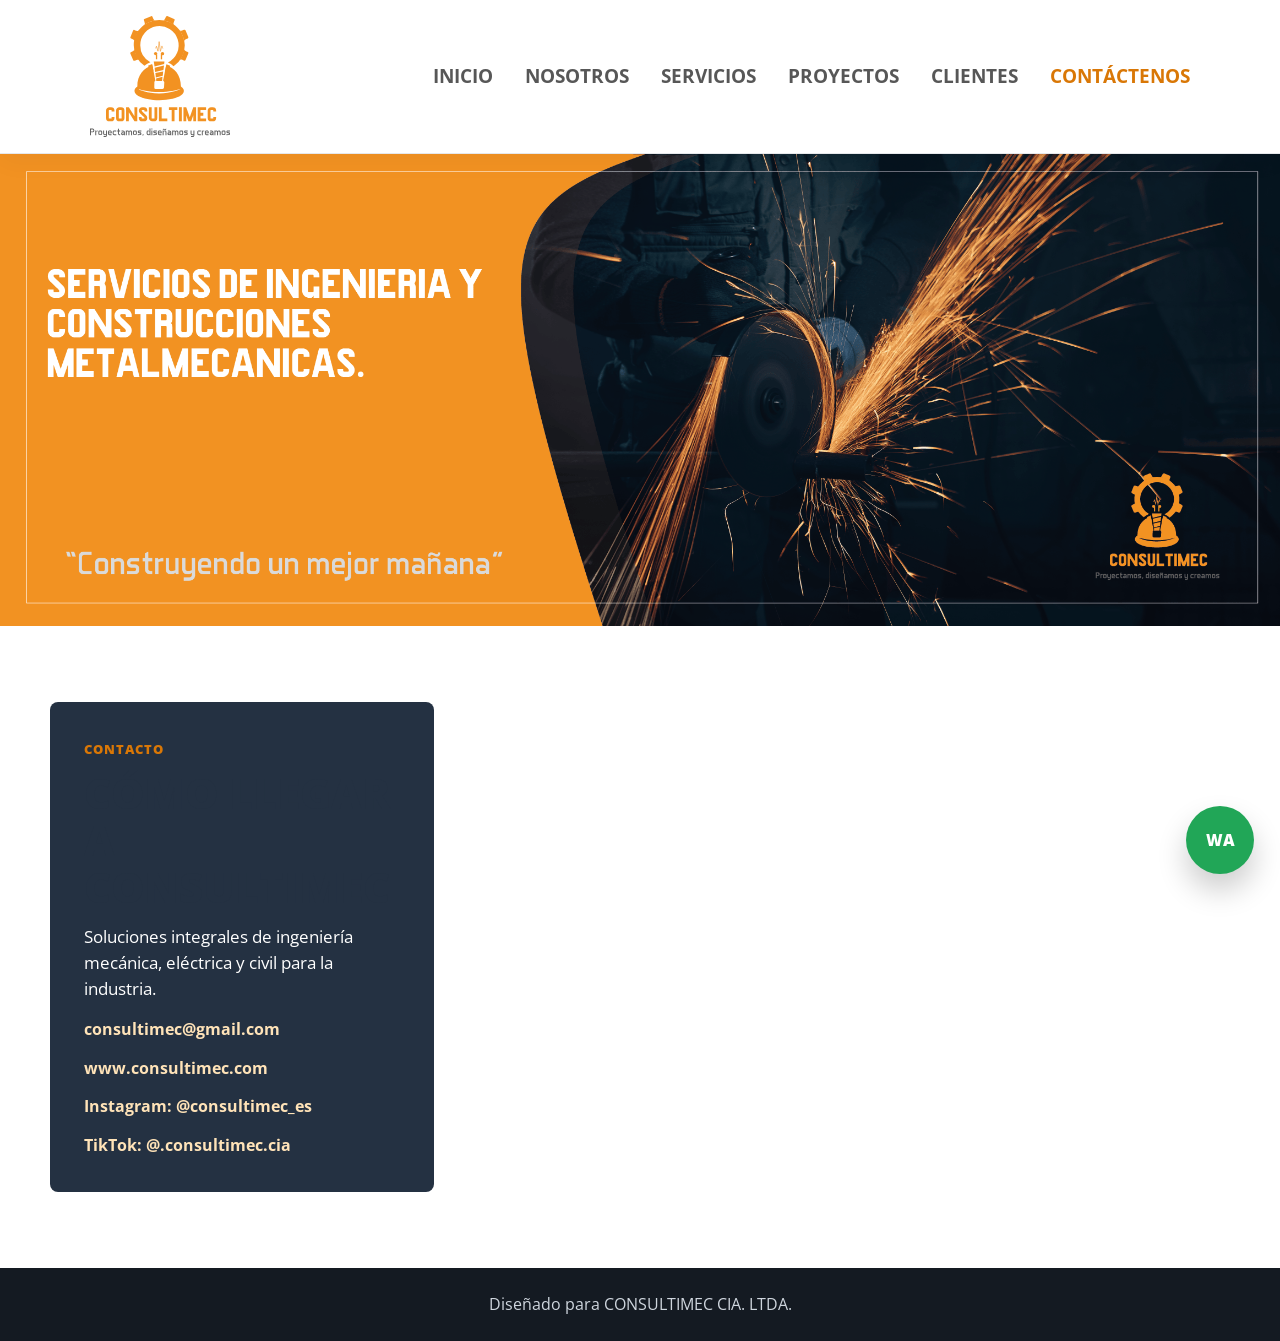
<file: contacto.html>
<!doctype html>
<html lang="es">
<head>
  <meta charset="utf-8">
  <meta name="viewport" content="width=device-width, initial-scale=1">
  <title>Contacto | CONSULTIMEC</title>
  <meta name="description" content="Contacta a CONSULTIMEC para proyectos de ingeniería y construcción metalmecánica.">
  <link rel="icon" href="assets/site/cropped-ISO_Mesa-de-trabajo-1-32x32.png">
  <link rel="preconnect" href="https://fonts.googleapis.com">
  <link rel="preconnect" href="https://fonts.gstatic.com" crossorigin>
  <link href="https://fonts.googleapis.com/css2?family=Open+Sans:wght@400;600;700;800&display=swap" rel="stylesheet">
  <link rel="stylesheet" href="styles.css">
</head>
<body>
  <header class="site-header">
    <a class="brand" href="índice.html" aria-label="CONSULTIMEC inicio">
      <img src="assets/site/LOGO-CONSULTIMEC.svg" alt="CONSULTIMEC">
    </a>

    <button class="menu-toggle" type="button" aria-label="Abrir menú" aria-expanded="false" aria-controls="main-menu">
      <span></span>
      <span></span>
      <span></span>
    </button>

    <nav id="main-menu" class="main-menu" aria-label="Menú principal">
      <a href="índice.html">Inicio</a>
      <a href="nosotros.html">Nosotros</a>
      <a href="servicios.html">Servicios</a>
      <a href="proyectos.html">Proyectos</a>
      <a href="clientes.html">Clientes</a>
      <a class="active" href="contacto.html">Contáctenos</a>
    </nav>
  </header>

  <main>
    <section class="hero" aria-label="Contacto CONSULTIMEC">
      <img src="assets/site/BANNER-1-CONSULTIMEC_Mesa-de-trabajo-1-min.png" alt="CONSULTIMEC">
    </section>

    <section class="section contact-section">
      <div class="contact-copy">
        <span class="eyebrow">Contacto</span>
        <h1>Cómo llegar a CONSULTIMEC</h1>
        <p>Soluciones integrales de ingeniería mecánica, eléctrica y civil para la industria.</p>

        <a class="contact-link" href="mailto:consultimec@gmail.com">
          consultimec@gmail.com
        </a>

        <a class="contact-link" href="https://www.consultimec.com/" target="_blank" rel="noopener noreferrer">
          www.consultimec.com
        </a>

        <a class="contact-link" href="https://www.instagram.com/consultimec_es/" target="_blank" rel="noopener noreferrer">
          Instagram: @consultimec_es
        </a>

        <a class="contact-link" href="https://www.tiktok.com/@.consultimec.cia" target="_blank" rel="noopener noreferrer">
          TikTok: @.consultimec.cia
        </a>
      </div>

      <iframe
        title="Ubicación de Consultimec"
        src="https://www.google.com/maps/embed?pb=!1m18!1m12!1m3!1d3987.054519571771!2d-79.60338318547431!3d-2.1327478377361855!2m3!1f0!2f0!3f0!3m2!1i1024!2i768!4f13.1!3m3!1m2!1s0x902d47a11564642d%3A0xa283aa83a86d9e23!2sConsultimec%20Cia.%20Ltda.!5e0!3m2!1ses-419!2sec!4v1624473456825!5m2!1ses-419!2sec"
        loading="lazy"
        referrerpolicy="no-referrer-when-downgrade">
      </iframe>
    </section>
  </main>

  <footer class="site-footer">
    <p>Diseñado para CONSULTIMEC CIA. LTDA.</p>
  </footer>

  <a class="whatsapp" href="https://wa.me/" aria-label="Contactar por WhatsApp">WA</a>

  <script>
    const menuToggle = document.querySelector(".menu-toggle");
    const mainMenu = document.querySelector(".main-menu");

    menuToggle.addEventListener("click", () => {
      const isOpen = mainMenu.classList.toggle("open");
      menuToggle.setAttribute("aria-expanded", String(isOpen));
    });
  </script>
</body>
</html>
</file>
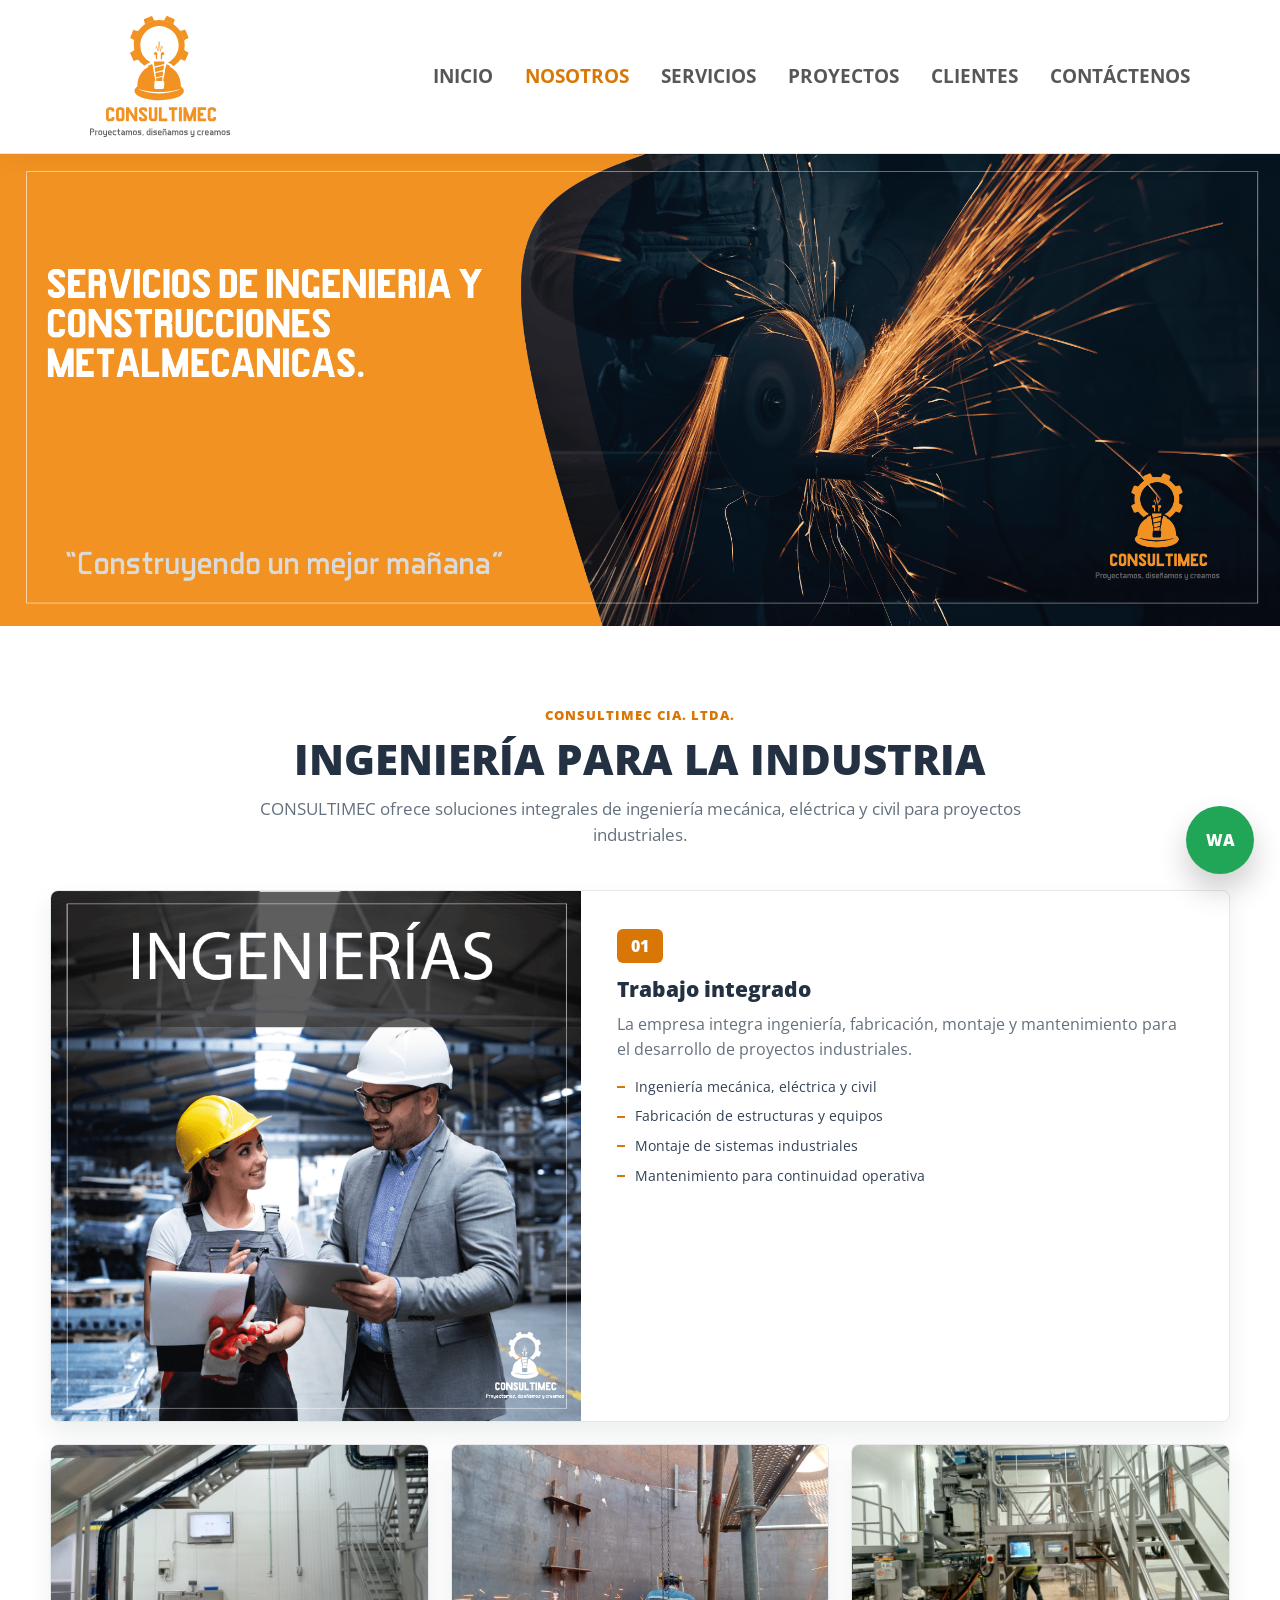
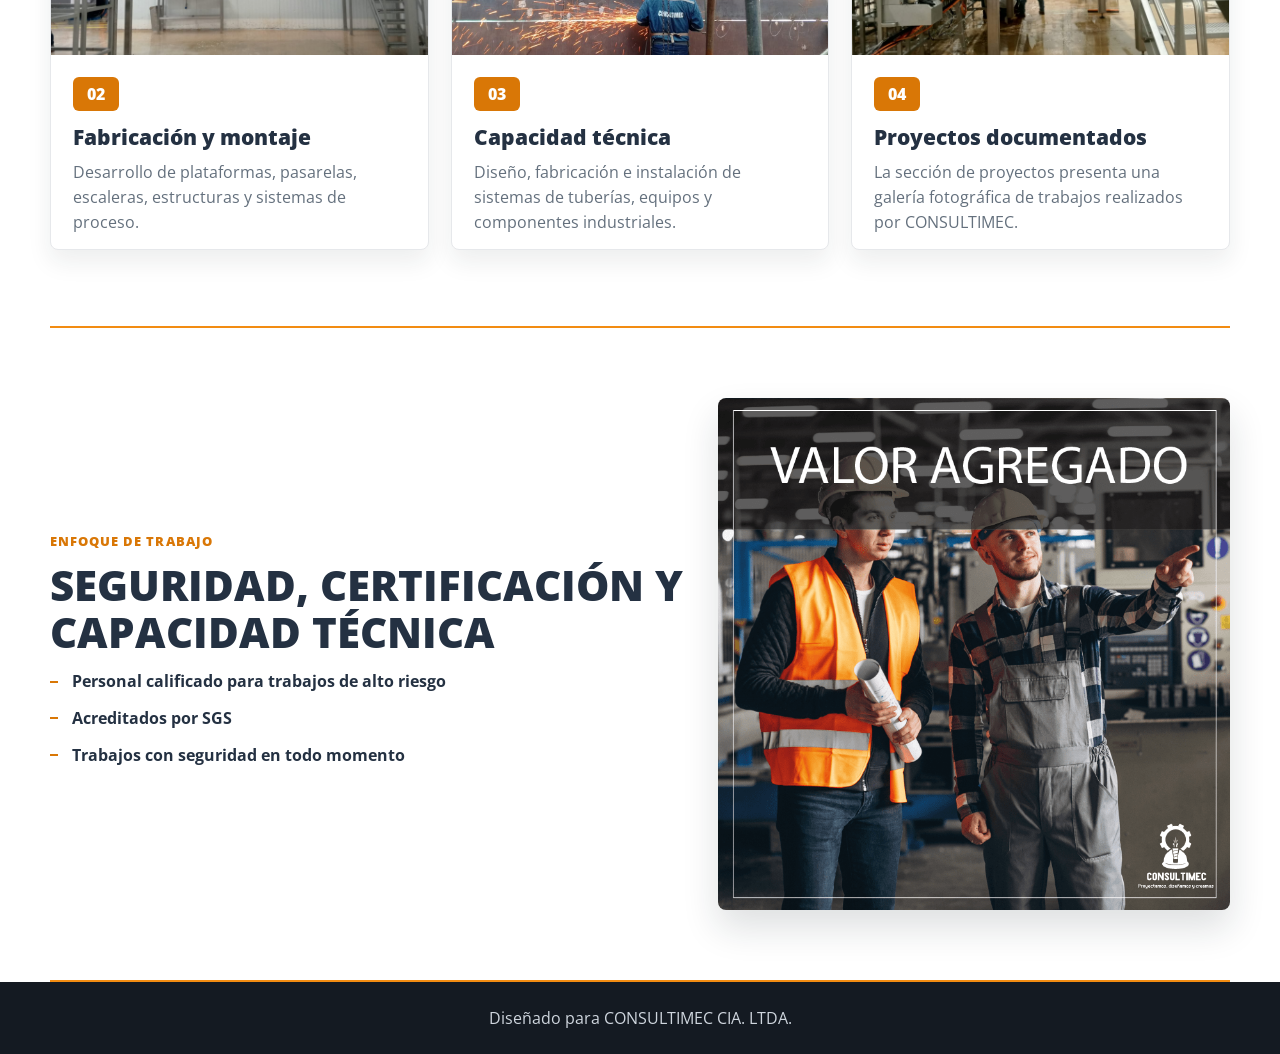
<file: nosotros.html>
<!doctype html>
<html lang="es">
<head>
  <meta charset="utf-8">
  <meta name="viewport" content="width=device-width, initial-scale=1">
  <title>Nosotros | CONSULTIMEC</title>
  <meta name="description" content="CONSULTIMEC ofrece soluciones integrales de ingeniería para la industria.">
  <link rel="icon" href="assets/site/cropped-ISO_Mesa-de-trabajo-1-32x32.png">
  <link rel="preconnect" href="https://fonts.googleapis.com">
  <link rel="preconnect" href="https://fonts.gstatic.com" crossorigin>
  <link href="https://fonts.googleapis.com/css2?family=Open+Sans:wght@400;600;700;800&display=swap" rel="stylesheet">
  <link rel="stylesheet" href="styles.css">
</head>
<body>
  <header class="site-header">
    <a class="brand" href="index" aria-label="CONSULTIMEC inicio">
      <img src="assets/site/LOGO-CONSULTIMEC.svg" alt="CONSULTIMEC">
    </a>

    <button class="menu-toggle" type="button" aria-label="Abrir menú" aria-expanded="false" aria-controls="main-menu">
      <span></span>
      <span></span>
      <span></span>
    </button>

    <nav id="main-menu" class="main-menu" aria-label="Menú principal">
      <a href="index">Inicio</a>
      <a class="active" href="nosotros.html">Nosotros</a>
      <a href="servicios.html">Servicios</a>
      <a href="proyectos.html">Proyectos</a>
      <a href="clientes.html">Clientes</a>
      <a href="contacto.html">Contáctenos</a>
    </nav>
  </header>

  <main>
    <section class="hero" aria-label="CONSULTIMEC">
      <img src="assets/site/BANNER-1-CONSULTIMEC_Mesa-de-trabajo-1-min.png" alt="Servicios de ingeniería y construcciones metalmecánicas">
    </section>

    <section class="section">
      <div class="section-heading">
        <span class="eyebrow">CONSULTIMEC CIA. LTDA.</span>
        <h1>Ingeniería para la industria</h1>
        <p>CONSULTIMEC ofrece soluciones integrales de ingeniería mecánica, eléctrica y civil para proyectos industriales.</p>
      </div>

      <div class="services-grid">
        <article class="service-card featured-service">
          <img src="assets/site/INGENIERIAS_Mesa-de-trabajo-1_Mesa-de-trabajo-1-min.png" alt="Ingeniería y diseño">
          <div>
            <span>01</span>
            <h2>Trabajo integrado</h2>
            <p>La empresa integra ingeniería, fabricación, montaje y mantenimiento para el desarrollo de proyectos industriales.</p>
            <ul>
              <li>Ingeniería mecánica, eléctrica y civil</li>
              <li>Fabricación de estructuras y equipos</li>
              <li>Montaje de sistemas industriales</li>
              <li>Mantenimiento para continuidad operativa</li>
            </ul>
          </div>
        </article>

        <article class="service-card">
          <img src="assets/projects/proyecto-escalera-inclinada-para-acceso-de-limpieza-songa/08.jpg" alt="Estructura metálica industrial">
          <span>02</span>
          <h2>Fabricación y montaje</h2>
          <p>Desarrollo de plataformas, pasarelas, escaleras, estructuras y sistemas de proceso.</p>
        </article>

        <article class="service-card">
          <img src="assets/projects/proyecto-tanque-santa-elena/11.jpg" alt="Tuberías industriales">
          <span>03</span>
          <h2>Capacidad técnica</h2>
          <p>Diseño, fabricación e instalación de sistemas de tuberías, equipos y componentes industriales.</p>
        </article>

        <article class="service-card">
          <img src="assets/projects/proyecto-proteccion-de-pantallas-songa/05.jpg" alt="Mantenimiento industrial">
          <span>04</span>
          <h2>Proyectos documentados</h2>
          <p>La sección de proyectos presenta una galería fotográfica de trabajos realizados por CONSULTIMEC.</p>
        </article>
      </div>
    </section>

    <section class="value-band">
      <div class="value-copy">
        <span class="eyebrow">Enfoque de trabajo</span>
        <h2>Seguridad, certificación y capacidad técnica</h2>
        <ul>
          <li>Personal calificado para trabajos de alto riesgo</li>
          <li>Acreditados por SGS</li>
          <li>Trabajos con seguridad en todo momento</li>
        </ul>
      </div>

      <img src="assets/site/VALOR-AGREGADO_Mesa-de-trabajo-1-min.png" alt="Valor agregado CONSULTIMEC">
    </section>
  </main>

  <footer class="site-footer">
    <p>Diseñado para CONSULTIMEC CIA. LTDA.</p>
  </footer>

  <a class="whatsapp" href="https://wa.me/" aria-label="Contactar por WhatsApp">WA</a>

  <script>
    const menuToggle = document.querySelector(".menu-toggle");
    const mainMenu = document.querySelector(".main-menu");

    menuToggle.addEventListener("click", () => {
      const isOpen = mainMenu.classList.toggle("open");
      menuToggle.setAttribute("aria-expanded", String(isOpen));
    });
  </script>
</body>
</html>
</file>
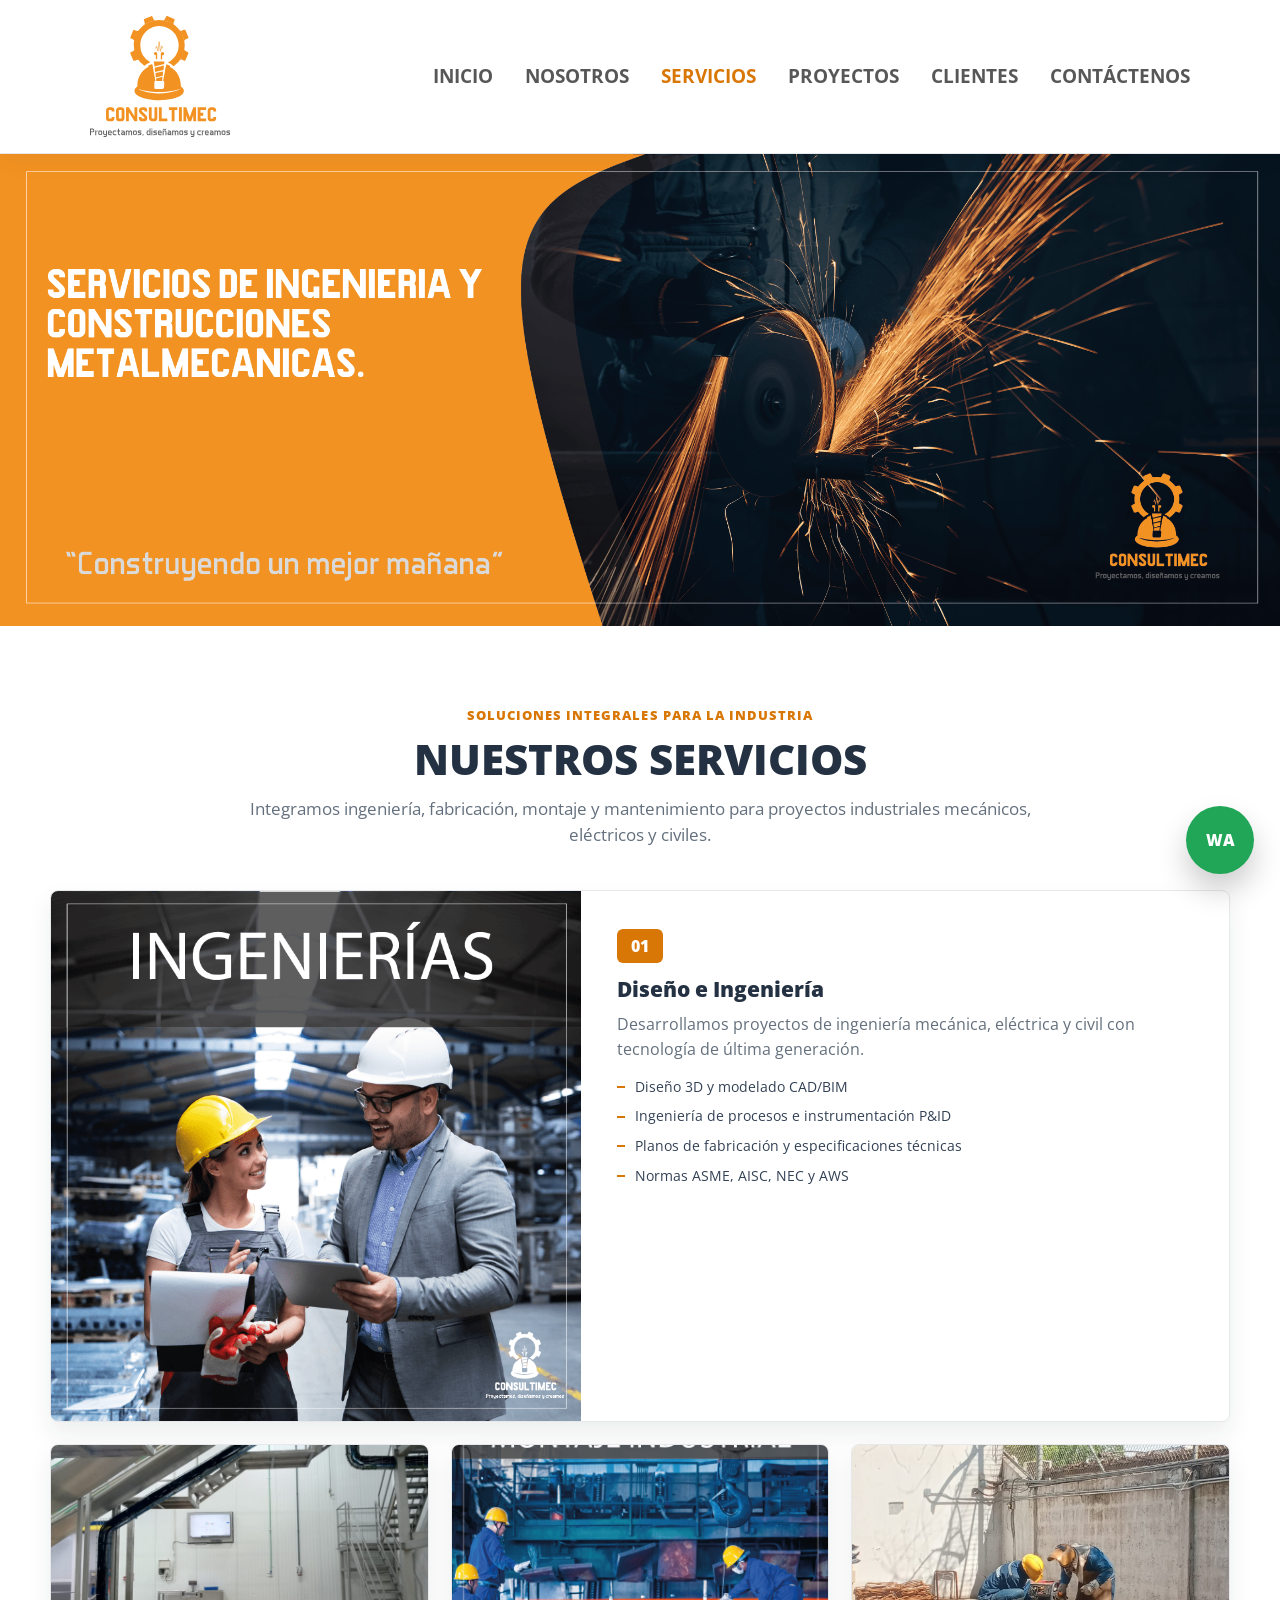
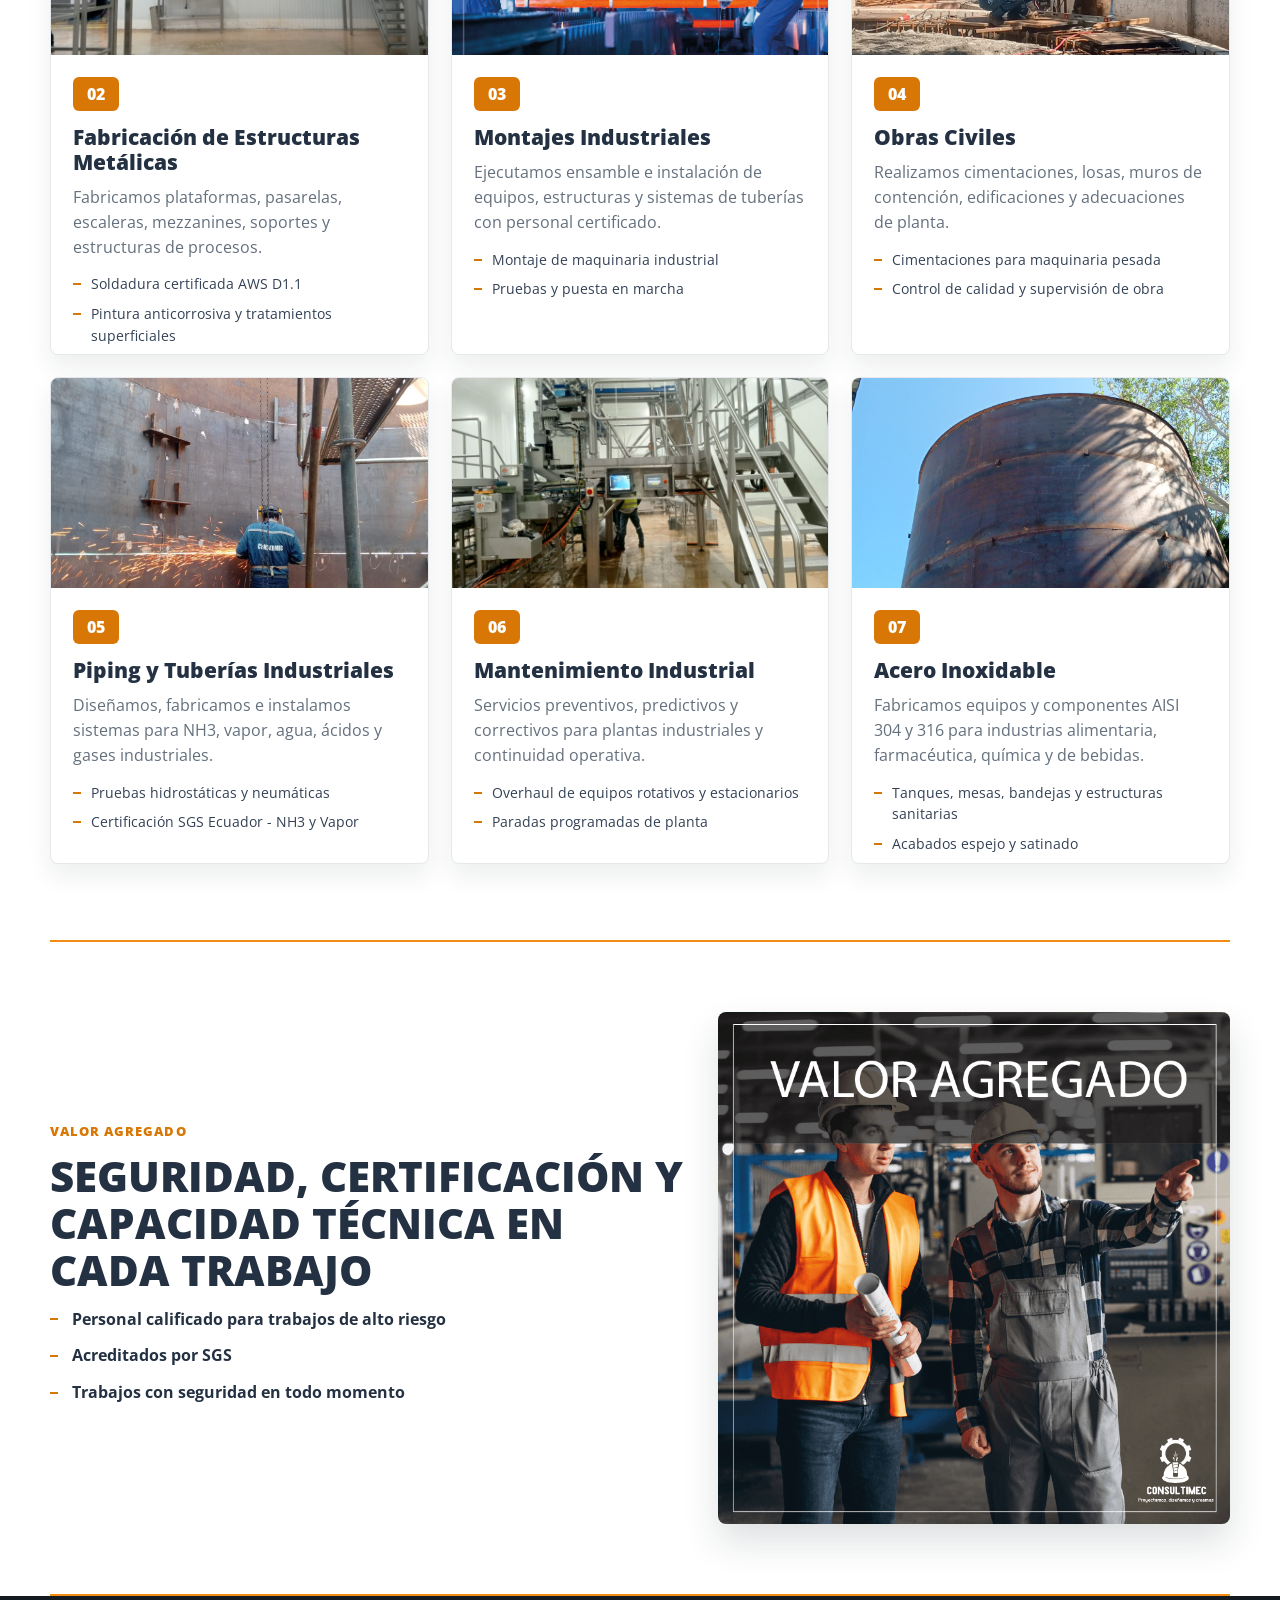
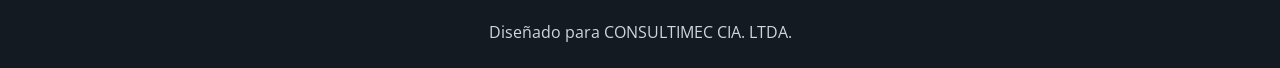
<file: servicios.html>
<!doctype html>
<html lang="es">
<head>
  <meta charset="utf-8">
  <meta name="viewport" content="width=device-width, initial-scale=1">
  <title>Servicios | CONSULTIMEC</title>
  <meta name="description" content="Servicios industriales de CONSULTIMEC.">
  <link rel="icon" href="assets/site/cropped-ISO_Mesa-de-trabajo-1-32x32.png">
  <link rel="preconnect" href="https://fonts.googleapis.com">
  <link rel="preconnect" href="https://fonts.gstatic.com" crossorigin>
  <link href="https://fonts.googleapis.com/css2?family=Open+Sans:wght@400;600;700;800&display=swap" rel="stylesheet">
  <link rel="stylesheet" href="styles.css">
</head>
<body>
  <header class="site-header">
    <a class="brand" href="índice.html" aria-label="CONSULTIMEC inicio">
      <img src="assets/site/LOGO-CONSULTIMEC.svg" alt="CONSULTIMEC">
    </a>

    <button class="menu-toggle" type="button" aria-label="Abrir menú" aria-expanded="false" aria-controls="main-menu">
      <span></span>
      <span></span>
      <span></span>
    </button>

    <nav id="main-menu" class="main-menu" aria-label="Menú principal">
      <a href="índice.html">Inicio</a>
      <a href="nosotros.html">Nosotros</a>
      <a class="active" href="servicios.html">Servicios</a>
      <a href="proyectos.html">Proyectos</a>
      <a href="clientes.html">Clientes</a>
      <a href="contacto.html">Contáctenos</a>
    </nav>
  </header>

  <main>
    <section class="hero" aria-label="Servicios de CONSULTIMEC">
      <img src="assets/site/BANNER-1-CONSULTIMEC_Mesa-de-trabajo-1-min.png" alt="Servicios de ingeniería y construcciones metalmecánicas">
    </section>

    <section class="section services-section">
      <div class="section-heading">
        <span class="eyebrow">Soluciones integrales para la industria</span>
        <h1>Nuestros servicios</h1>
        <p>Integramos ingeniería, fabricación, montaje y mantenimiento para proyectos industriales mecánicos, eléctricos y civiles.</p>
      </div>

      <div class="services-grid">
        <article class="service-card featured-service">
          <img src="assets/site/INGENIERIAS_Mesa-de-trabajo-1_Mesa-de-trabajo-1-min.png" alt="Diseño e ingeniería">
          <div>
            <span>01</span>
            <h2>Diseño e Ingeniería</h2>
            <p>Desarrollamos proyectos de ingeniería mecánica, eléctrica y civil con tecnología de última generación.</p>
            <ul>
              <li>Diseño 3D y modelado CAD/BIM</li>
              <li>Ingeniería de procesos e instrumentación P&amp;ID</li>
              <li>Planos de fabricación y especificaciones técnicas</li>
              <li>Normas ASME, AISC, NEC y AWS</li>
            </ul>
          </div>
        </article>

        <article class="service-card">
          <img src="assets/projects/proyecto-escalera-inclinada-para-acceso-de-limpieza-songa/08.jpg" alt="Fabricación de estructuras metálicas">
          <span>02</span>
          <h2>Fabricación de Estructuras Metálicas</h2>
          <p>Fabricamos plataformas, pasarelas, escaleras, mezzanines, soportes y estructuras de procesos.</p>
          <ul>
            <li>Soldadura certificada AWS D1.1</li>
            <li>Pintura anticorrosiva y tratamientos superficiales</li>
          </ul>
        </article>

        <article class="service-card">
          <img src="assets/site/FABRICACION-Y-MONTAJE-INDUSTRIAL_Mesa-de-trabajo-1-min.png" alt="Montajes industriales">
          <span>03</span>
          <h2>Montajes Industriales</h2>
          <p>Ejecutamos ensamble e instalación de equipos, estructuras y sistemas de tuberías con personal certificado.</p>
          <ul>
            <li>Montaje de maquinaria industrial</li>
            <li>Pruebas y puesta en marcha</li>
          </ul>
        </article>

        <article class="service-card">
          <img src="assets/projects/proyecto-tanque-santa-elena/02.jpg" alt="Obras civiles industriales">
          <span>04</span>
          <h2>Obras Civiles</h2>
          <p>Realizamos cimentaciones, losas, muros de contención, edificaciones y adecuaciones de planta.</p>
          <ul>
            <li>Cimentaciones para maquinaria pesada</li>
            <li>Control de calidad y supervisión de obra</li>
          </ul>
        </article>

        <article class="service-card">
          <img src="assets/projects/proyecto-tanque-santa-elena/11.jpg" alt="Piping y tuberías industriales">
          <span>05</span>
          <h2>Piping y Tuberías Industriales</h2>
          <p>Diseñamos, fabricamos e instalamos sistemas para NH3, vapor, agua, ácidos y gases industriales.</p>
          <ul>
            <li>Pruebas hidrostáticas y neumáticas</li>
            <li>Certificación SGS Ecuador - NH3 y Vapor</li>
          </ul>
        </article>

        <article class="service-card">
          <img src="assets/projects/proyecto-proteccion-de-pantallas-songa/05.jpg" alt="Mantenimiento industrial">
          <span>06</span>
          <h2>Mantenimiento Industrial</h2>
          <p>Servicios preventivos, predictivos y correctivos para plantas industriales y continuidad operativa.</p>
          <ul>
            <li>Overhaul de equipos rotativos y estacionarios</li>
            <li>Paradas programadas de planta</li>
          </ul>
        </article>

        <article class="service-card">
          <img src="assets/projects/proyecto-tanque-santa-elena/10.jpg" alt="Acero inoxidable industrial">
          <span>07</span>
          <h2>Acero Inoxidable</h2>
          <p>Fabricamos equipos y componentes AISI 304 y 316 para industrias alimentaria, farmacéutica, química y de bebidas.</p>
          <ul>
            <li>Tanques, mesas, bandejas y estructuras sanitarias</li>
            <li>Acabados espejo y satinado</li>
          </ul>
        </article>
      </div>
    </section>

    <section class="value-band">
      <div class="value-copy">
        <span class="eyebrow">Valor agregado</span>
        <h2>Seguridad, certificación y capacidad técnica en cada trabajo</h2>
        <ul>
          <li>Personal calificado para trabajos de alto riesgo</li>
          <li>Acreditados por SGS</li>
          <li>Trabajos con seguridad en todo momento</li>
        </ul>
      </div>
      <img src="assets/site/VALOR-AGREGADO_Mesa-de-trabajo-1-min.png" alt="Valor agregado CONSULTIMEC">
    </section>
  </main>

  <footer class="site-footer">
    <p>Diseñado para CONSULTIMEC CIA. LTDA.</p>
  </footer>

  <a class="whatsapp" href="https://wa.me/" aria-label="Contactar por WhatsApp">WA</a>

  <script>
    const menuToggle = document.querySelector(".menu-toggle");
    const mainMenu = document.querySelector(".main-menu");

    menuToggle.addEventListener("click", () => {
      const isOpen = mainMenu.classList.toggle("open");
      menuToggle.setAttribute("aria-expanded", String(isOpen));
    });
  </script>
</body>
</html>
</file>
<file: styles.css>
:root {
  --orange: #f28c12;
  --orange-dark: #d97706;
  --ink: #17202a;
  --muted: #64707d;
  --line: #e6e8eb;
  --soft: #f6f7f8;
  --green: #20855a;
  --white: #ffffff;
}

* {
  box-sizing: border-box;
}

html {
  scroll-behavior: smooth;
}

body {
  margin: 0;
  color: var(--ink);
  background: var(--white);
  font-family: "Open Sans", Arial, sans-serif;
  line-height: 1.55;
  overflow-x: hidden;
}

img {
  display: block;
  max-width: 100%;
}

a {
  color: inherit;
  text-decoration: none;
}

button {
  font: inherit;
}

.site-header {
  position: sticky;
  top: 0;
  z-index: 20;
  display: flex;
  align-items: center;
  justify-content: space-between;
  gap: 28px;
  min-height: 132px;
  padding: 16px clamp(20px, 7vw, 150px);
  background: rgba(255, 255, 255, 0.96);
  border-bottom: 1px solid var(--line);
  box-shadow: 0 8px 24px rgba(23, 32, 42, 0.04);
}

.brand img {
  width: 140px;
}

.main-menu {
  display: flex;
  align-items: center;
  gap: clamp(18px, 2.5vw, 42px);
  color: rgba(0, 0, 0, 0.66);
  font-size: 19px;
  font-weight: 700;
  text-transform: uppercase;
}

.main-menu a {
  white-space: nowrap;
  transition: color 160ms ease;
}

.main-menu a:hover,
.main-menu a.active {
  color: var(--orange-dark);
}

.menu-toggle {
  display: none;
  align-items: center;
  justify-content: center;
  gap: 4px;
  width: 44px;
  height: 40px;
  border: 1px solid var(--line);
  background: var(--white);
  color: var(--ink);
  padding: 0;
  border-radius: 6px;
}

.menu-toggle span {
  display: block;
  width: 20px;
  height: 2px;
  background: var(--ink);
}

.menu-toggle {
  flex-direction: column;
}

.hero {
  width: 100%;
  background: var(--orange);
}

.hero img {
  width: 100%;
  min-height: 360px;
  object-fit: cover;
  object-position: center;
}

.section {
  width: min(1180px, calc(100% - 40px));
  margin: 0 auto;
  padding: 76px 0;
}

.section-heading {
  max-width: 820px;
  margin: 0 auto 42px;
  text-align: center;
}

.eyebrow {
  display: inline-block;
  max-width: 100%;
  margin-bottom: 10px;
  color: var(--orange-dark);
  font-size: 13px;
  font-weight: 800;
  letter-spacing: 0.08em;
  text-transform: uppercase;
}

h1,
h2,
h3,
p {
  margin-top: 0;
}

h1,
.section-heading h2,
.value-copy h2,
.contact-copy h2 {
  margin-bottom: 14px;
  color: #243142;
  font-size: clamp(30px, 4vw, 42px);
  line-height: 1.12;
  font-weight: 800;
  text-transform: uppercase;
}

.section-heading p,
.contact-copy p {
  margin-bottom: 0;
  color: var(--muted);
  font-size: 17px;
}

.services-grid {
  display: grid;
  grid-template-columns: repeat(3, minmax(0, 1fr));
  gap: 22px;
}

.service-card {
  overflow: hidden;
  min-height: 100%;
  background: var(--white);
  border: 1px solid var(--line);
  border-radius: 8px;
  box-shadow: 0 12px 24px rgba(23, 32, 42, 0.08);
}

.service-card img {
  width: 100%;
  height: 210px;
  object-fit: cover;
}

.service-card > span,
.featured-service span {
  display: inline-flex;
  align-items: center;
  justify-content: center;
  width: 46px;
  height: 34px;
  margin: 22px 22px 0;
  color: var(--white);
  background: var(--orange-dark);
  border-radius: 6px;
  font-weight: 800;
}

.service-card h2 {
  margin: 14px 22px 10px;
  color: #243142;
  font-size: 21px;
  line-height: 1.18;
  font-weight: 800;
}

.service-card p {
  margin: 0 22px 14px;
  color: var(--muted);
}

.service-card ul,
.value-copy ul {
  margin: 0;
  padding: 0;
  list-style: none;
}

.service-card li {
  position: relative;
  margin: 0 22px 8px;
  padding-left: 18px;
  color: #334155;
  font-size: 14px;
}

.service-card li::before,
.value-copy li::before {
  content: "";
  position: absolute;
  left: 0;
  top: 0.72em;
  width: 8px;
  height: 2px;
  background: var(--orange-dark);
}

.featured-service {
  grid-column: span 3;
  display: grid;
  grid-template-columns: 0.9fr 1.1fr;
  align-items: stretch;
}

.featured-service img {
  height: 100%;
  min-height: 360px;
}

.featured-service div {
  padding: 16px 14px 22px;
}

.value-band {
  display: grid;
  grid-template-columns: minmax(0, 0.9fr) minmax(320px, 0.72fr);
  gap: 28px;
  align-items: center;
  width: min(1180px, calc(100% - 40px));
  margin: 0 auto;
  padding: 70px 0;
  border-top: 2px solid var(--orange);
  border-bottom: 2px solid var(--orange);
}

.value-copy {
  padding: 28px 0;
}

.value-copy li {
  position: relative;
  margin-bottom: 12px;
  padding-left: 22px;
  color: #243142;
  font-weight: 700;
}

.value-band img {
  border-radius: 8px;
  box-shadow: 0 18px 36px rgba(23, 32, 42, 0.14);
}

.projects-section {
  width: min(1240px, calc(100% - 40px));
}

.projects-grid {
  display: grid;
  grid-template-columns: repeat(3, minmax(0, 1fr));
  gap: 24px;
}

.project-card {
  position: relative;
  overflow: hidden;
  min-height: 360px;
  padding: 0;
  border: 0;
  border-radius: 8px;
  background: #111827;
  color: var(--white);
  cursor: pointer;
  text-align: left;
  box-shadow: 0 18px 34px rgba(23, 32, 42, 0.16);
}

.project-card img {
  position: absolute;
  inset: 0;
  width: 100%;
  height: 100%;
  object-fit: cover;
  transition: transform 220ms ease;
}

.project-card::after {
  content: "";
  position: absolute;
  inset: 0;
  background: linear-gradient(180deg, rgba(0, 0, 0, 0.1), rgba(0, 0, 0, 0.75));
}

.project-card span,
.project-card strong {
  position: relative;
  z-index: 1;
  display: block;
}

.project-card span {
  width: max-content;
  margin: 22px;
  padding: 6px 10px;
  background: rgba(242, 140, 18, 0.94);
  border-radius: 6px;
  font-size: 13px;
  font-weight: 800;
  text-transform: uppercase;
}

.project-card strong {
  position: absolute;
  right: 22px;
  bottom: 22px;
  left: 22px;
  font-size: 24px;
  line-height: 1.16;
}

.project-card:hover img {
  transform: scale(1.04);
}

.portfolio-grid {
  display: grid;
  grid-template-columns: repeat(2, minmax(0, 1fr));
  gap: 22px;
}

.portfolio-grid img {
  width: 100%;
  border-radius: 8px;
  box-shadow: 6px 6px 18px rgba(0, 0, 0, 0.22);
}

.clients-section {
  padding-top: 32px;
}

.client-logos {
  display: grid;
  grid-template-columns: repeat(3, minmax(0, 1fr));
  gap: 28px;
  align-items: center;
}

.client-logos img {
  max-height: 86px;
  margin: 0 auto;
  object-fit: contain;
}

.contact-section {
  display: grid;
  grid-template-columns: minmax(280px, 0.5fr) minmax(0, 1fr);
  gap: 28px;
  align-items: stretch;
}

.contact-copy {
  padding: 34px;
  color: var(--white);
  background: #243142;
  border-radius: 8px;
}

.contact-copy h2,
.contact-copy p {
  color: var(--white);
}

.contact-link {
  display: block;
  margin-top: 14px;
  color: #ffe3b8;
  font-weight: 700;
}

.contact-section iframe {
  width: 100%;
  min-height: 430px;
  border: 0;
  border-radius: 8px;
}

.site-footer {
  padding: 24px 20px;
  color: #cfd6de;
  background: #141a22;
  text-align: center;
}

.site-footer p {
  margin: 0;
}

.whatsapp {
  position: fixed;
  right: 26px;
  bottom: 26px;
  z-index: 18;
  display: grid;
  place-items: center;
  width: 68px;
  height: 68px;
  color: var(--white);
  background: #21a657;
  border-radius: 50%;
  box-shadow: 0 16px 30px rgba(0, 0, 0, 0.2);
  font-weight: 800;
}

.gallery-dialog {
  width: min(1120px, calc(100% - 32px));
  max-height: calc(100% - 32px);
  padding: 0;
  border: 0;
  border-radius: 8px;
  background: var(--white);
  box-shadow: 0 30px 80px rgba(0, 0, 0, 0.45);
}

.gallery-dialog::backdrop {
  background: rgba(14, 20, 28, 0.78);
}

.dialog-close {
  position: absolute;
  top: 14px;
  right: 14px;
  z-index: 3;
  border: 0;
  border-radius: 6px;
  padding: 9px 12px;
  background: rgba(255, 255, 255, 0.92);
  color: var(--ink);
  cursor: pointer;
  font-weight: 800;
}

.dialog-body {
  display: grid;
  grid-template-columns: minmax(0, 1fr) 300px;
  min-height: 640px;
}

.gallery-main {
  position: relative;
  display: grid;
  place-items: center;
  background: #0d1218;
}

.gallery-main img {
  max-height: 78vh;
  width: 100%;
  object-fit: contain;
}

.gallery-nav {
  position: absolute;
  top: 50%;
  transform: translateY(-50%);
  z-index: 2;
  border: 0;
  border-radius: 6px;
  padding: 10px 12px;
  background: rgba(255, 255, 255, 0.9);
  color: var(--ink);
  cursor: pointer;
  font-weight: 800;
}

.gallery-nav.prev {
  left: 14px;
}

.gallery-nav.next {
  right: 14px;
}

.gallery-info {
  overflow: auto;
  padding: 30px 22px;
}

.gallery-info h2 {
  margin-bottom: 8px;
  color: #243142;
  font-size: 24px;
  line-height: 1.18;
}

.gallery-info p {
  color: var(--muted);
  font-weight: 700;
}

.gallery-thumbs {
  display: grid;
  grid-template-columns: repeat(3, 1fr);
  gap: 8px;
}

.gallery-thumbs button {
  overflow: hidden;
  padding: 0;
  border: 2px solid transparent;
  border-radius: 6px;
  background: transparent;
  cursor: pointer;
}

.gallery-thumbs button.active {
  border-color: var(--orange-dark);
}

.gallery-thumbs img {
  width: 100%;
  aspect-ratio: 1;
  object-fit: cover;
}

@media (max-width: 980px) {
  .site-header {
    min-height: auto;
    padding: 14px 20px;
  }

  .brand img {
    width: 112px;
  }

  .menu-toggle {
    display: inline-flex;
  }

  .main-menu {
    position: absolute;
    top: 100%;
    right: 20px;
    left: 20px;
    display: none;
    flex-direction: column;
    align-items: stretch;
    gap: 0;
    padding: 10px;
    background: var(--white);
    border: 1px solid var(--line);
    border-radius: 8px;
    box-shadow: 0 18px 34px rgba(23, 32, 42, 0.14);
  }

  .main-menu.open {
    display: flex;
  }

  .main-menu a {
    padding: 12px;
  }

  .hero img {
    min-height: 280px;
  }

  .services-grid,
  .projects-grid,
  .portfolio-grid,
  .contact-section,
  .value-band,
  .dialog-body {
    grid-template-columns: 1fr;
  }

  .featured-service {
    grid-column: span 1;
    grid-template-columns: 1fr;
  }

  .featured-service img {
    min-height: 250px;
  }

  .dialog-body {
    min-height: 0;
  }
}

@media (max-width: 640px) {
  .section {
    width: min(100% - 28px, 1180px);
    padding: 52px 0;
  }

  .hero img {
    min-height: 220px;
    object-position: left center;
  }

  .eyebrow {
    font-size: 12px;
    line-height: 1.35;
    letter-spacing: 0.04em;
  }

  h1,
  .section-heading h2,
  .value-copy h2,
  .contact-copy h2 {
    font-size: 27px;
    overflow-wrap: break-word;
  }

  .section-heading p,
  .contact-copy p {
    font-size: 16px;
  }

  .services-grid {
    gap: 18px;
  }

  .project-card {
    min-height: 310px;
  }

  .client-logos {
    grid-template-columns: 1fr;
  }

  .gallery-info {
    padding: 22px 16px;
  }

  .gallery-thumbs {
    grid-template-columns: repeat(4, 1fr);
  }

  .whatsapp {
    width: 58px;
    height: 58px;
    right: 18px;
    bottom: 18px;
  }
}
</file>
